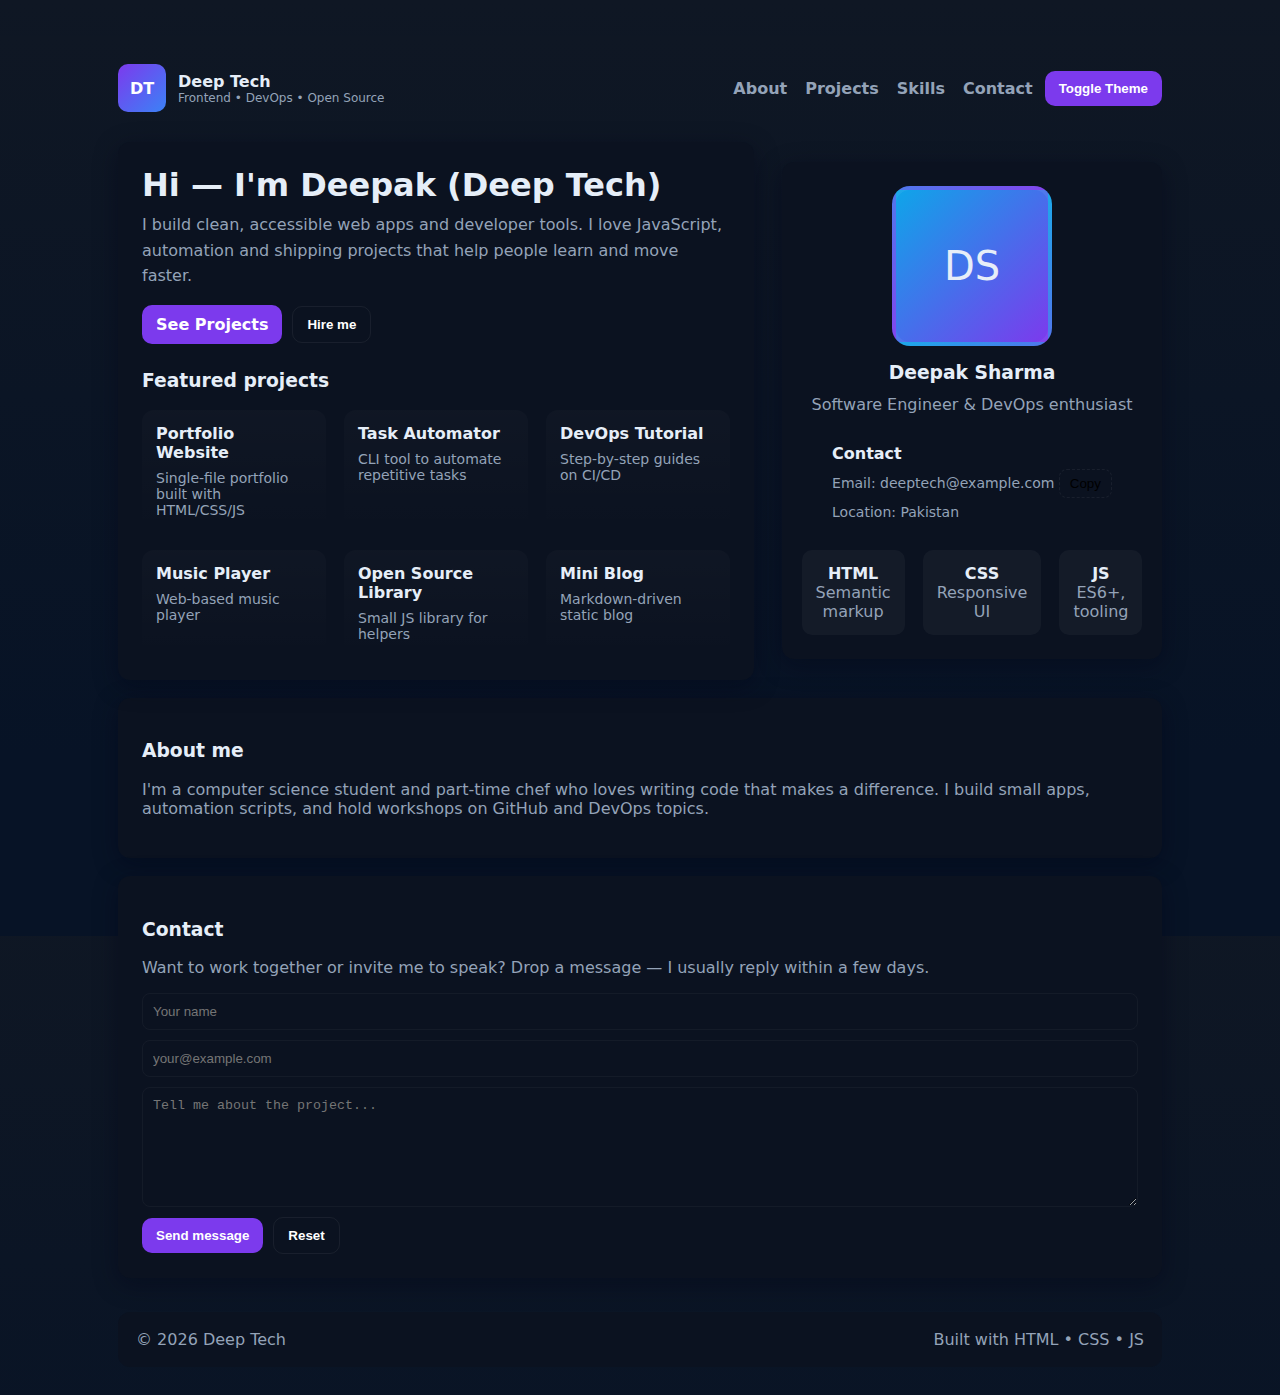
<file: index2.html>
<!doctype html>
<html lang="en">
<head>
  <meta charset="utf-8" />
  <meta name="viewport" content="width=device-width,initial-scale=1" />
  <title>Deep Tech — Portfolio</title>
  <meta name="description" content="Personal portfolio showcasing projects, skills and contact information." />
  <link rel="icon" href="data:;base64,iVBORw0KGgo="> <!-- tiny placeholder -->
  <style>
    :root{
      --bg: #0f1724; /* dark */
      --card: #0b1220;
      --muted: #94a3b8;
      --accent: #7c3aed;
      --glass: rgba(255,255,255,0.04);
      --text: #e6eef8;
      --success: #16a34a;
      --danger: #ef4444;
      --radius: 12px;
      font-family: Inter, ui-sans-serif, system-ui, -apple-system, "Segoe UI", Roboto, "Helvetica Neue", Arial;
    }
    [data-theme="light"]{
      --bg: #f6f9fc;
      --card: #ffffff;
      --muted: #475569;
      --accent: #6d28d9;
      --glass: rgba(2,6,23,0.03);
      --text: #071129;
      --success: #0f766e;
      --danger: #dc2626;
    }

    *{box-sizing:border-box}
    html,body{height:100%; margin:0; background:linear-gradient(180deg,var(--bg), #071326 80%); color:var(--text);}
    a{color:inherit; text-decoration:none}

    .container{max-width:1100px; margin:36px auto; padding:28px;}

    header{display:flex;align-items:center;justify-content:space-between; gap:16px}
    .brand{display:flex;align-items:center;gap:12px}
    .logo{width:48px;height:48px;border-radius:10px;background:linear-gradient(135deg,var(--accent),#3b82f6);display:flex;align-items:center;justify-content:center;font-weight:700;color:white}
    nav{display:flex;gap:18px;align-items:center}
    nav a{font-weight:600;color:var(--muted)}

    .hero{display:grid;grid-template-columns:1fr 380px;gap:28px;align-items:center;margin-top:30px}
    .card{background:var(--card); padding:24px;border-radius:var(--radius);box-shadow:0 6px 24px rgba(2,6,23,0.4);}

    .hero h1{margin:0;font-size:32px}
    .hero p.lead{color:var(--muted);margin-top:8px;line-height:1.6}

    .profile{display:flex;flex-direction:column;gap:12px;align-items:center;text-align:center}
    .avatar{width:160px;height:160px;border-radius:18px;overflow:hidden;border:4px solid rgba(255,255,255,0.06);background:linear-gradient(135deg,#0ea5e9,#7c3aed);display:flex;align-items:center;justify-content:center;font-size:40px}

    .grid-3{display:grid;grid-template-columns:repeat(3,1fr);gap:18px;margin-top:18px}
    .skill{padding:14px;border-radius:10px;background:var(--glass);text-align:center}

    .projects{margin-top:26px}
    .projects-grid{display:grid;grid-template-columns:repeat(3,1fr);gap:18px}
    .project{padding:14px;border-radius:12px;background:linear-gradient(180deg, rgba(255,255,255,0.02), transparent);cursor:pointer}
    .project h4{margin:0 0 8px 0}
    .project p{margin:0;color:var(--muted);font-size:14px}

    .cta{display:flex;gap:10px;align-items:center;margin-top:16px}
    .btn{padding:10px 14px;border-radius:10px;background:var(--accent);color:white;font-weight:700;border:none;cursor:pointer}
    .btn.ghost{background:transparent;border:1px solid rgba(255,255,255,0.06)}

    footer{margin-top:34px;padding:18px;border-radius:12px;background:var(--card);display:flex;justify-content:space-between;align-items:center}

    .contact-form{display:grid;gap:10px}
    input,textarea{padding:10px;border-radius:8px;border:1px solid rgba(255,255,255,0.04);background:transparent;color:var(--text)}
    textarea{min-height:120px}

    /* responsive */
    @media (max-width:980px){.hero{grid-template-columns:1fr} .projects-grid{grid-template-columns:repeat(2,1fr)}}
    @media (max-width:640px){.projects-grid{grid-template-columns:1fr} header{flex-direction:column;align-items:flex-start} nav{overflow:auto;white-space:nowrap}}

    /* small helpers */
    .muted{color:var(--muted)}

    /* modal */
    .modal-backdrop{position:fixed;inset:0;background:rgba(2,6,23,0.6);display:none;align-items:center;justify-content:center;padding:20px}
    .modal{max-width:900px;width:100%;background:var(--card);padding:20px;border-radius:14px}

    /* tiny animation */
    .fade-in{animation:fadeIn .45s ease}
    @keyframes fadeIn{from{opacity:0;transform:translateY(6px)}to{opacity:1;transform:none}}

    .nav-small{display:none}
    @media (max-width:640px){.nav-small{display:block} nav{display:none}}

    .copy-btn{background:transparent;border:1px dashed rgba(255,255,255,0.06);padding:6px 10px;border-radius:8px;cursor:pointer}
  </style>
</head>
<body data-theme="dark">
  <div class="container">
    <header>
      <div class="brand">
        <div class="logo">DT</div>
        <div>
          <div style="font-weight:800">Deep Tech</div>
          <div class="muted" style="font-size:12px">Frontend • DevOps • Open Source</div>
        </div>
      </div>

      <div style="display:flex;align-items:center;gap:12px">
        <nav>
          <a href="#about">About</a>
          <a href="#projects">Projects</a>
          <a href="#skills">Skills</a>
          <a href="#contact">Contact</a>
        </nav>
        <button class="nav-small btn ghost" onclick="toggleNav()">Menu</button>
        <button class="btn" id="themeToggle">Toggle Theme</button>
      </div>
    </header>

    <main>
      <section class="hero">
        <div class="card fade-in">
          <h1>Hi — I&#39;m Deepak (Deep Tech)</h1>
          <p class="lead">I build clean, accessible web apps and developer tools. I love JavaScript, automation and shipping projects that help people learn and move faster.</p>

          <div class="cta">
            <a class="btn" href="#projects">See Projects</a>
            <button class="btn ghost" onclick="scrollToSection('contact')">Hire me</button>
          </div>

          <div class="projects" id="projects">
            <h3 style="margin-top:20px">Featured projects</h3>
            <div class="projects-grid" id="projectsGrid">
              <!-- Projects are inserted by JS -->
            </div>
          </div>
        </div>

        <aside class="card profile fade-in" id="about">
          <div class="avatar">DS</div>
          <h3 style="margin:4px 0 0 0">Deepak Sharma</h3>
          <div class="muted">Software Engineer &amp; DevOps enthusiast</div>

          <div style="margin-top:12px;text-align:left">
            <h4 style="margin:6px 0">Contact</h4>
            <div class="muted" style="font-size:14px">Email: <span id="email">deeptech@example.com</span> <button class="copy-btn" onclick="copyEmail()">Copy</button></div>
            <div class="muted" style="font-size:14px;margin-top:6px">Location: Pakistan</div>
          </div>

          <div class="grid-3" id="skills">
            <div class="skill"><strong>HTML</strong><div class="muted">Semantic markup</div></div>
            <div class="skill"><strong>CSS</strong><div class="muted">Responsive UI</div></div>
            <div class="skill"><strong>JS</strong><div class="muted">ES6+, tooling</div></div>
          </div>

        </aside>
      </section>

      <section class="card fade-in" style="margin-top:18px">
        <h3>About me</h3>
        <p class="muted">I&#39;m a computer science student and part-time chef who loves writing code that makes a difference. I build small apps, automation scripts, and hold workshops on GitHub and DevOps topics.</p>
      </section>

      <section class="card fade-in" style="margin-top:18px" id="contact">
        <h3>Contact</h3>
        <p class="muted">Want to work together or invite me to speak? Drop a message — I usually reply within a few days.</p>
        <form class="contact-form" onsubmit="submitForm(event)">
          <input type="text" id="name" placeholder="Your name" required />
          <input type="email" id="emailInput" placeholder="your@example.com" required />
          <textarea id="message" placeholder="Tell me about the project..." required></textarea>
          <div style="display:flex;gap:10px;align-items:center">
            <button class="btn" type="submit">Send message</button>
            <button class="btn ghost" type="button" onclick="resetForm()">Reset</button>
            <div id="formStatus" class="muted" style="font-size:14px"></div>
          </div>
        </form>
      </section>

    </main>

    <footer>
      <div class="muted">© " + new Date().getFullYear() + " Deep Tech</div>
      <div class="muted">Built with HTML • CSS • JS</div>
    </footer>
  </div>

  <!-- modal -->
  <div class="modal-backdrop" id="modalBackdrop">
    <div class="modal" id="modal">
      <button style="float:right" onclick="closeModal()">Close</button>
      <div id="modalContent"></div>
    </div>
  </div>

  <script>
    // =====================
    // Data (replace with your own projects)
    // =====================
    const projects = [
      {id:1,title:'Portfolio Website',desc:'Single-file portfolio built with HTML/CSS/JS',tags:['HTML','CSS','JS'],link:'#'},
      {id:2,title:'Task Automator',desc:'CLI tool to automate repetitive tasks',tags:['Node','CLI'],link:'#'},
      {id:3,title:'DevOps Tutorial',desc:'Step-by-step guides on CI/CD',tags:['Docs','CI/CD'],link:'#'},
      {id:4,title:'Music Player',desc:'Web-based music player',tags:['UI','JS'],link:'#'},
      {id:5,title:'Open Source Library',desc:'Small JS library for helpers',tags:['NPM','JS'],link:'#'},
      {id:6,title:'Mini Blog',desc:'Markdown-driven static blog',tags:['Markdown','Static'],link:'#'}
    ];

    // render projects
    const grid = document.getElementById('projectsGrid');
    projects.forEach(p => {
      const el = document.createElement('div'); el.className='project'; el.onclick = ()=> openProject(p);
      el.innerHTML = `<h4>${p.title}</h4><p>${p.desc}</p>`;
      grid.appendChild(el);
    });

    function openProject(p){
      const modal = document.getElementById('modalBackdrop');
      const content = document.getElementById('modalContent');
      content.innerHTML = `<h2>${p.title}</h2><p class=\"muted\">${p.desc}</p><p><strong>Tags:</strong> ${p.tags.join(', ')}</p><p><a href=\"${p.link}\" target=\"_blank\">View project</a></p>`;
      modal.style.display='flex';
    }
    function closeModal(){document.getElementById('modalBackdrop').style.display='none'}

    // theme toggle
    const themeToggle = document.getElementById('themeToggle');
    themeToggle.addEventListener('click', ()=>{
      const el = document.documentElement;
      if(document.body.getAttribute('data-theme') === 'dark'){
        document.body.setAttribute('data-theme','light');
      } else document.body.setAttribute('data-theme','dark');
    });

    // contact form (no backend) - shows validation + copy to clipboard simulation
    function submitForm(e){
      e.preventDefault();
      const name = document.getElementById('name').value.trim();
      const email = document.getElementById('emailInput').value.trim();
      const message = document.getElementById('message').value.trim();
      const status = document.getElementById('formStatus');
      if(!name||!email||!message){status.textContent='Please fill all fields';status.style.color='var(--danger)';return}
      // fake send
      status.textContent='Message prepared (demo). Copy the details or connect your email service.';status.style.color='var(--success)';
      console.log({name,email,message});
    }
    function resetForm(){document.getElementById('name').value='';document.getElementById('emailInput').value='';document.getElementById('message').value='';document.getElementById('formStatus').textContent=''}

    // copy email helper
    function copyEmail(){
      const email = document.getElementById('email').textContent;
      navigator.clipboard && navigator.clipboard.writeText(email).then(()=>{
        alert('Email copied to clipboard: '+email);
      }).catch(()=>{alert('Copying failed — email: '+email)});
    }

    // nav small toggle
    function toggleNav(){
      const nav = document.querySelector('nav');
      if(nav.style.display==='flex') nav.style.display=''; else nav.style.display='flex';
    }

    function scrollToSection(id){
      const el = document.getElementById(id);
      if(el) el.scrollIntoView({behavior:'smooth',block:'start'});
    }

    // small accessibility: close modal on ESC
    document.addEventListener('keydown', e=>{if(e.key==='Escape') closeModal()});

    // set default year in footer text (since template is single file, we update it here)
    document.addEventListener('DOMContentLoaded', ()=>{
      try{const footerYear = document.querySelector('footer div'); footerYear.textContent = `© ${new Date().getFullYear()} Deep Tech`;}catch(e){}
    });
  </script>
</body>
</html>
</file>
